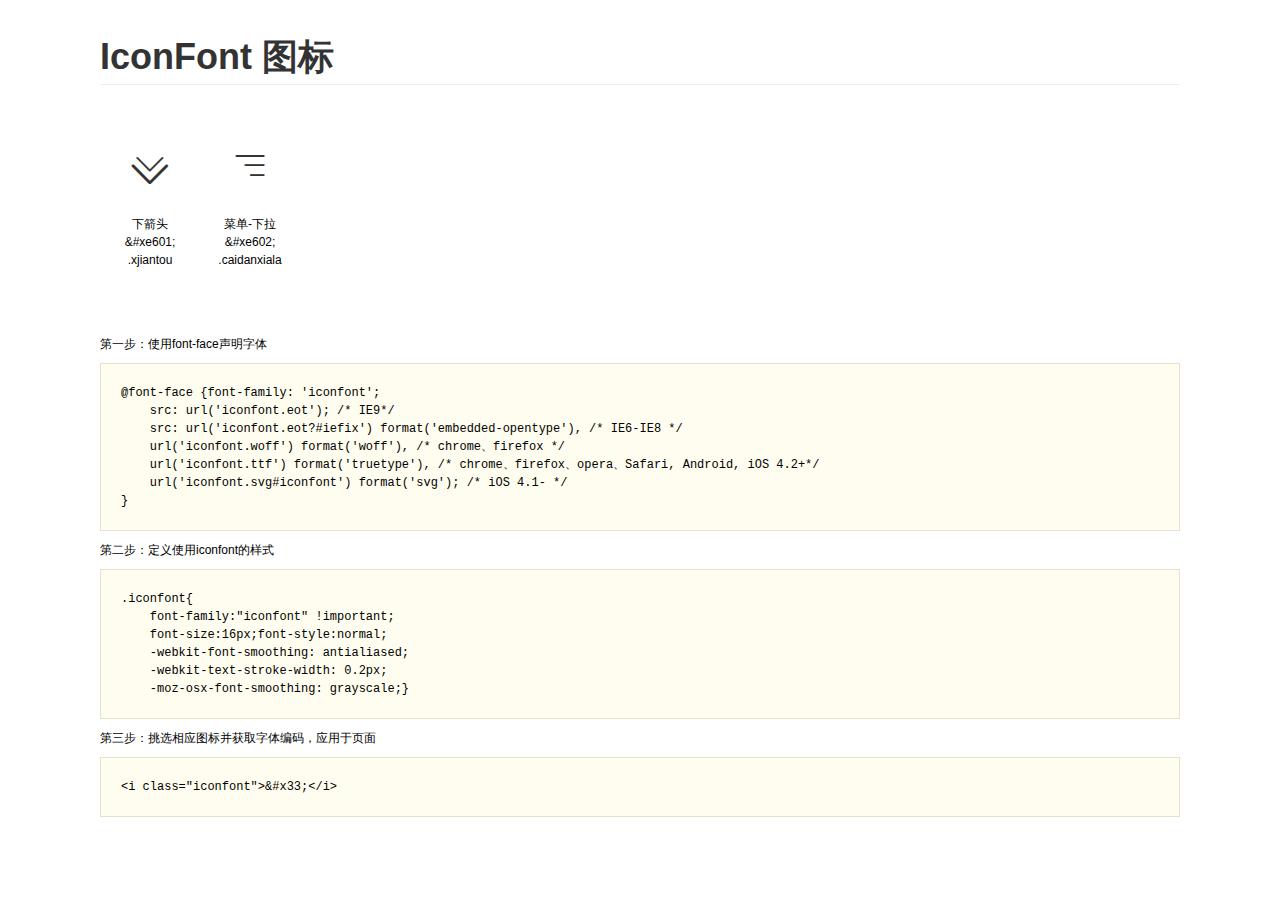
<file: iconfont/demo.html>
<!DOCTYPE html>
<html>
<head>
    <meta charset="utf-8"/>
    <title>IconFont</title>
    <link rel="stylesheet" href="demo.css">
    <link rel="stylesheet" href="iconfont.css">
</head>
<body>
    <div class="main">
        <h1>IconFont 图标</h1>
        <ul class="icon_lists clear">
            
                <li>
                <i class="icon iconfont">&#xe601;</i>
                    <div class="name">下箭头</div>
                    <div class="code">&amp;#xe601;</div>
                    <div class="fontclass">.xjiantou</div>
                </li>
            
                <li>
                <i class="icon iconfont">&#xe602;</i>
                    <div class="name">菜单-下拉</div>
                    <div class="code">&amp;#xe602;</div>
                    <div class="fontclass">.caidanxiala</div>
                </li>
            
        </ul>


        <div class="helps">
            第一步：使用font-face声明字体
            <pre>
@font-face {font-family: 'iconfont';
    src: url('iconfont.eot'); /* IE9*/
    src: url('iconfont.eot?#iefix') format('embedded-opentype'), /* IE6-IE8 */
    url('iconfont.woff') format('woff'), /* chrome、firefox */
    url('iconfont.ttf') format('truetype'), /* chrome、firefox、opera、Safari, Android, iOS 4.2+*/
    url('iconfont.svg#iconfont') format('svg'); /* iOS 4.1- */
}
</pre>
第二步：定义使用iconfont的样式
            <pre>
.iconfont{
    font-family:"iconfont" !important;
    font-size:16px;font-style:normal;
    -webkit-font-smoothing: antialiased;
    -webkit-text-stroke-width: 0.2px;
    -moz-osx-font-smoothing: grayscale;}
</pre>
第三步：挑选相应图标并获取字体编码，应用于页面
<pre>
&lt;i class="iconfont"&gt;&amp;#x33;&lt;/i&gt;
</pre>
        </div>

    </div>
</body>
</html>
</file>
<file: iconfont/iconfont.css>
@font-face {font-family: "iconfont";
  src: url('iconfont.eot?t=1476936545'); /* IE9*/
  src: url('iconfont.eot?t=1476936545#iefix') format('embedded-opentype'), /* IE6-IE8 */
  url('iconfont.woff?t=1476936545') format('woff'), /* chrome, firefox */
  url('iconfont.ttf?t=1476936545') format('truetype'), /* chrome, firefox, opera, Safari, Android, iOS 4.2+*/
  url('iconfont.svg?t=1476936545#iconfont') format('svg'); /* iOS 4.1- */
}

.iconfont {
  font-family:"iconfont" !important;
  font-size:16px;
  font-style:normal;
  -webkit-font-smoothing: antialiased;
  -webkit-text-stroke-width: 0.2px;
  -moz-osx-font-smoothing: grayscale;
}
.icon-xjiantou:before { content: "\e601"; }
.icon-caidanxiala:before { content: "\e602"; }
</file>
<file: iconfont/demo.css>
*{margin: 0;padding: 0;list-style: none;}
/*
KISSY CSS Reset
理念：1. reset 的目的不是清除浏览器的默认样式，这仅是部分工作。清除和重置是紧密不可分的。
2. reset 的目的不是让默认样式在所有浏览器下一致，而是减少默认样式有可能带来的问题。
3. reset 期望提供一套普适通用的基础样式。但没有银弹，推荐根据具体需求，裁剪和修改后再使用。
特色：1. 适应中文；2. 基于最新主流浏览器。
维护：玉伯<lifesinger@gmail.com>, 正淳<ragecarrier@gmail.com>
 */

/** 清除内外边距 **/
body, h1, h2, h3, h4, h5, h6, hr, p, blockquote, /* structural elements 结构元素 */
dl, dt, dd, ul, ol, li, /* list elements 列表元素 */
pre, /* text formatting elements 文本格式元素 */
form, fieldset, legend, button, input, textarea, /* form elements 表单元素 */
th, td /* table elements 表格元素 */ {
  margin: 0;
  padding: 0;
}

/** 设置默认字体 **/
body,
button, input, select, textarea /* for ie */ {
  font: 12px/1.5 tahoma, arial, \5b8b\4f53, sans-serif;
}
h1, h2, h3, h4, h5, h6 { font-size: 100%; }
address, cite, dfn, em, var { font-style: normal; } /* 将斜体扶正 */
code, kbd, pre, samp { font-family: courier new, courier, monospace; } /* 统一等宽字体 */
small { font-size: 12px; } /* 小于 12px 的中文很难阅读，让 small 正常化 */

/** 重置列表元素 **/
ul, ol { list-style: none; }

/** 重置文本格式元素 **/
a { text-decoration: none; }
a:hover { text-decoration: underline; }


/** 重置表单元素 **/
legend { color: #000; } /* for ie6 */
fieldset, img { border: 0; } /* img 搭车：让链接里的 img 无边框 */
button, input, select, textarea { font-size: 100%; } /* 使得表单元素在 ie 下能继承字体大小 */
/* 注：optgroup 无法扶正 */

/** 重置表格元素 **/
table { border-collapse: collapse; border-spacing: 0; }

/* 清除浮动 */
.ks-clear:after, .clear:after {
  content: '\20';
  display: block;
  height: 0;
  clear: both;
}
.ks-clear, .clear {
  *zoom: 1;
}

.main {padding: 30px 100px;}
.main h1{font-size:36px; color:#333; text-align:left;margin-bottom:30px; border-bottom: 1px solid #eee;}

.helps{margin-top:40px;}
.helps pre{
  padding:20px;
  margin:10px 0;
  border:solid 1px #e7e1cd;
  background-color: #fffdef;
  overflow: auto;
}

.icon_lists li{
  float:left;
  width: 100px;
  height:180px;
  text-align: center;
}
.icon_lists .icon{
  font-size: 42px;
  line-height: 100px;
  margin: 10px 0;
  color:#333;
  -webkit-transition: font-size 0.25s ease-out 0s;
  -moz-transition: font-size 0.25s ease-out 0s;
  transition: font-size 0.25s ease-out 0s;

}
.icon_lists .icon:hover{
  font-size: 100px;
}
</file>
